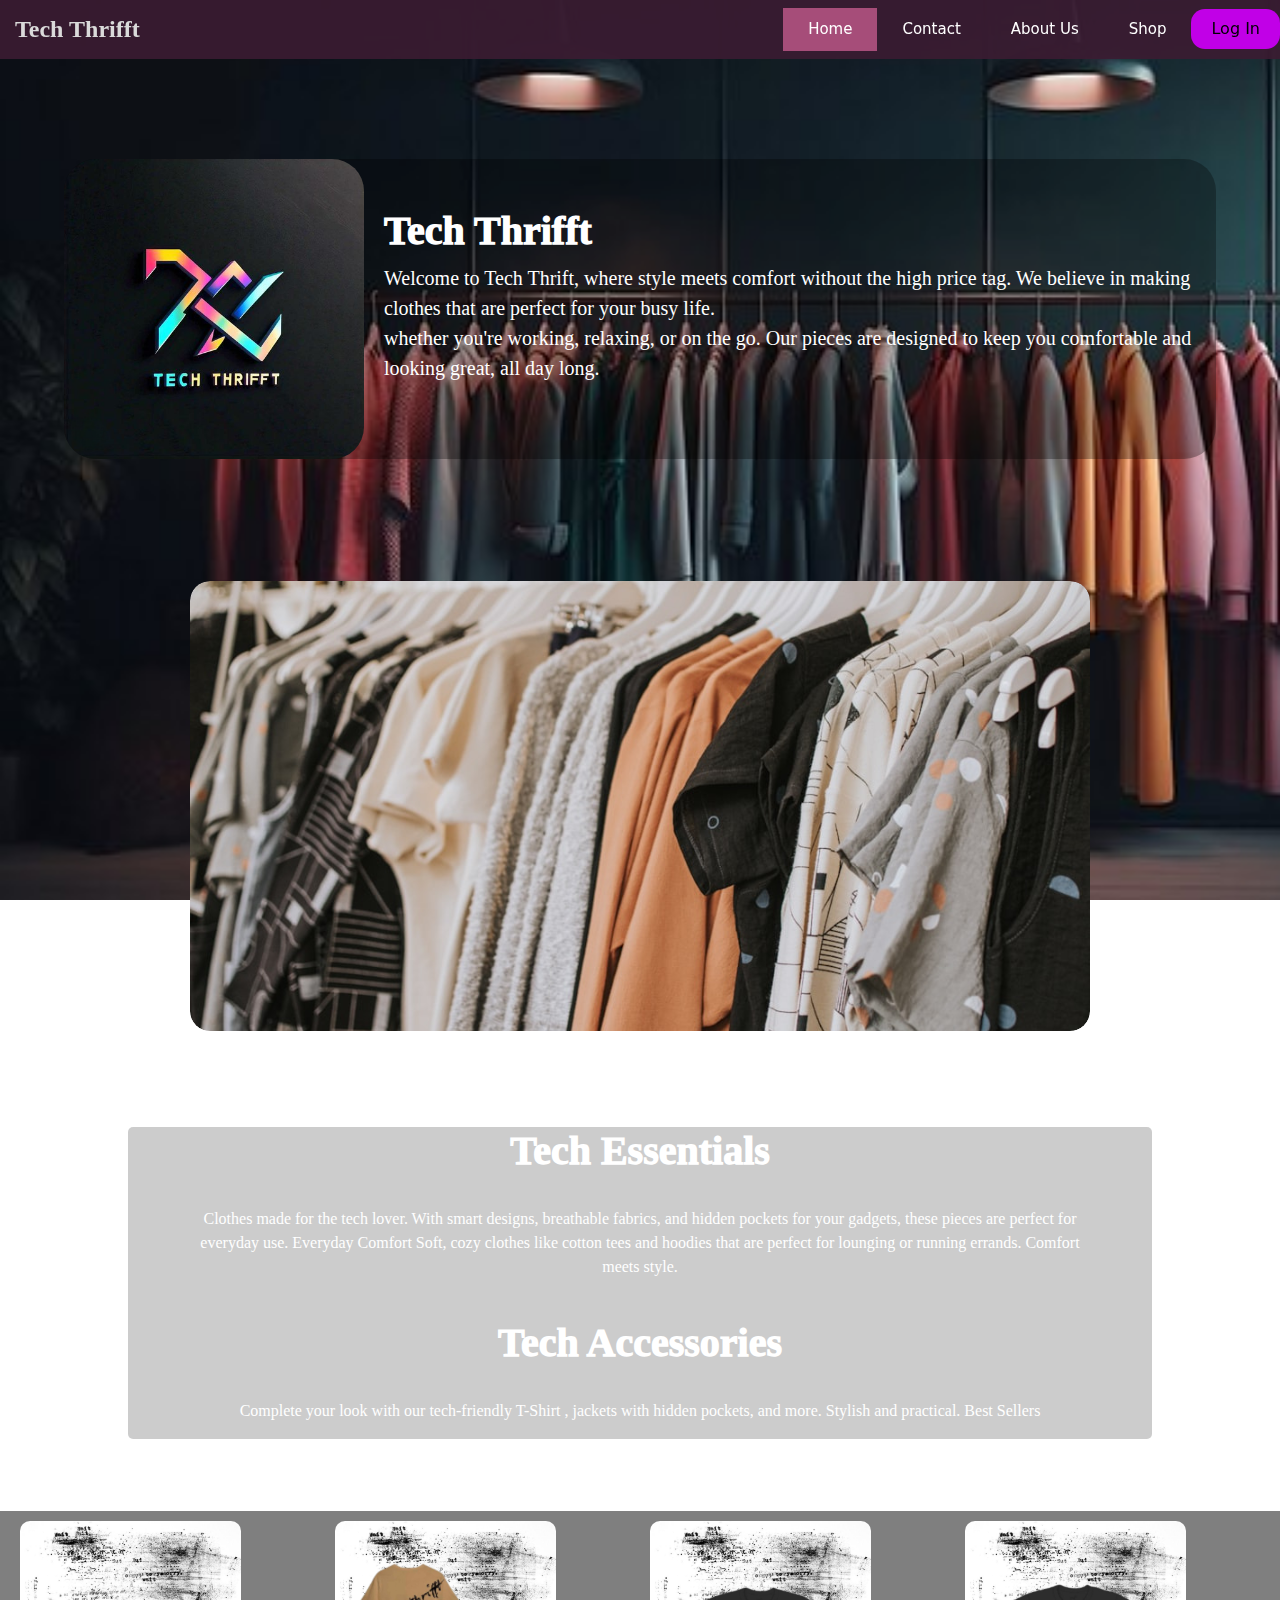
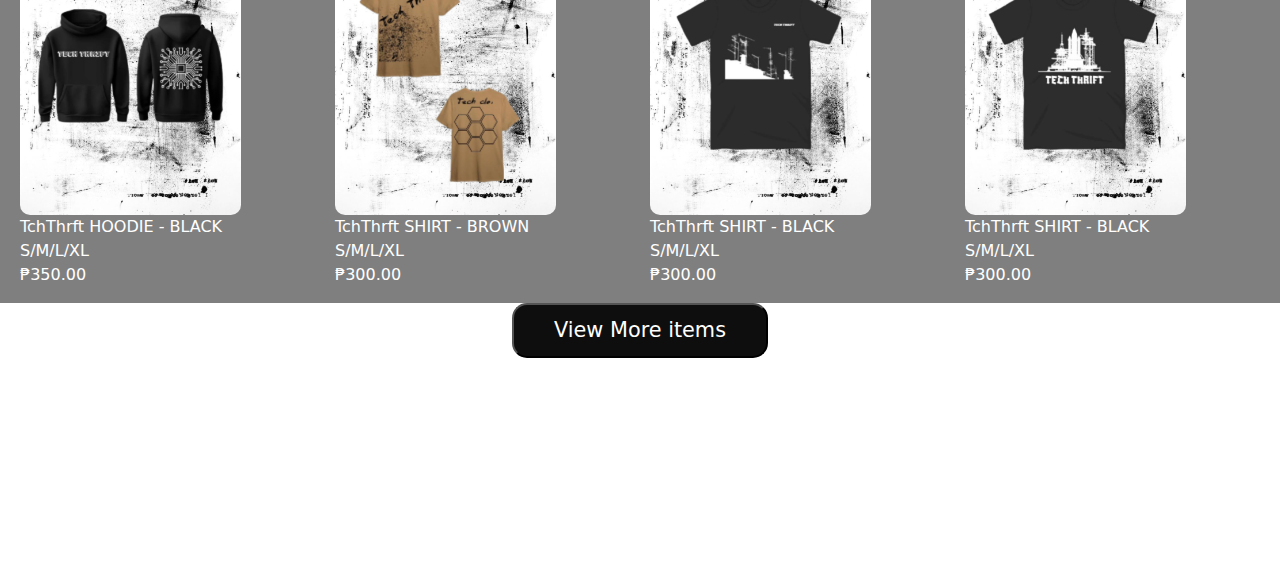
<file: index.html>
<!DOCTYPE html>
<html lang="en">
  <head>
    <meta charset="UTF-8">
    <meta name="viewport" content="width=device-width, initial-scale=1.0">
      <link rel="icon" href="llogo-Photoroom.png">
      <title>Tech Thrifft - Home</title>
      <link rel="stylesheet" href="style.css">
      <link href="https://cdn.jsdelivr.net/npm/bootstrap@5.3.3/dist/css/bootstrap.min.css" rel="stylesheet" integrity="sha384-QWTKZyjpPEjISv5WaRU9OFeRpok6YctnYmDr5pNlyT2bRjXh0JMhjY6hW+ALEwIH" crossorigin="anonymous">

    
  </head>
  <body>
    <header>
      <div class="navbar">
        <h4 class="logo">Tech Thrifft</h4>  
        <span class="menu-icon" onclick="toggleMenu()">☰</span>
        <div class="menu-items">
          <a class="home" href="index.html">Home</a>
          <a href="contact.html">Contact</a>
          <a href="about.html">About Us</a>
          <a href="shop.html">Shop</a>
          <button id="loginBtn">Log In</button>
          
        </div>
      </div>
    </header>
      <div class="body1">
        <div><img class="malan1" src="llogo-Photoroom.png" width="300px"></div>
        <div>
          <br><br><h1>Tech Thrifft</h1>
          <p class="p1">Welcome to Tech Thrift, where style meets comfort without the high price tag. We believe in making clothes that are perfect for your busy life.
            <br>
              whether you're working, relaxing, or on the go. Our pieces are designed to keep you comfortable and looking great, all day long.</p>
        </div>
      </div>
        <br><br><br>
      <div class="carousel">
        <div class="carousel-track">
          <div class="carousel-slide"><img src="carousel-1.png"></div>
          <div class="carousel-slide"><img src="carousel-2.png"></div>
          <div class="carousel-slide"><img src="carousel-3.png"></div>
        </div>
      </div>
        <br><br><br><br>
      <div class="txt-1">
        <h1>Tech Essentials</h1><br>
        <p> Clothes made for the tech lover. With smart designs, breathable fabrics, and hidden pockets for your gadgets, these pieces are perfect for everyday use.
        Everyday Comfort
        Soft, cozy clothes like cotton tees and hoodies that are perfect for lounging or running errands. Comfort meets style.
        </p><br>
        <h1>Tech Accessories</h1><br>
        <p>Complete your look with our tech-friendly T-Shirt , jackets with hidden pockets, and more. Stylish and practical.
          Best Sellers</p>
      </div>
        <br><br><br>
      <div class="Product-1">
        <div><img src="product1.jpeg" width="70%"><p>TchThrft HOODIE - BLACK <br>S/M/L/XL<br> ₱350.00</p></div>
        <div><img src="product2.jpeg" width="70%"><p>TchThrft SHIRT - BROWN <br>S/M/L/XL<br> ₱300.00</p></div>
        <div><img src="product3.jpeg" width="70%"><p>TchThrft SHIRT - BLACK <br>S/M/L/XL <br> ₱300.00</p></div>
        <div><img src="product4.jpeg" width="70%"><p>TchThrft SHIRT - BLACK <br>S/M/L/XL <br> ₱300.00</p></div>
      </div>
      <button id="ToShop" onclick="toCatalog();">View More items</button>
      <br><br><br>


      <!-- Popup Modal -->
      <div id="loginPopup" class="popup">
          <div class="popup-content">
              <span class="close-btn">&times;</span>
              <h2>Login</h2>
              <form>
                  <label for="email">Email:</label>
                  <br>
                  <input type="email" id="email" placeholder="Enter your email" required>
                  <br>
                  <label for="password">Password:</label>
                  <div class="password-container">
                      <input type="password" id="password" placeholder="Enter your password" required>
                      <button type="button" id="togglePassword" class="toggle-password">👁️</button>
                  </div>
                  <br>
                    <button type="submit" class="submit-btn">Log In</button>
              </form>
          </div>
      </div>


  
      <br><br><br><br><br><br>

      <script src="https://cdn.jsdelivr.net/npm/bootstrap@5.3.3/dist/js/bootstrap.bundle.min.js" integrity="sha384-YvpcrYf0tY3lHB60NNkmXc5s9fDVZLESaAA55NDzOxhy9GkcIdslK1eN7N6jIeHz" crossorigin="anonymous"></script>
      <script src="script.js"></script>
  
  </body>
</html>
</file>
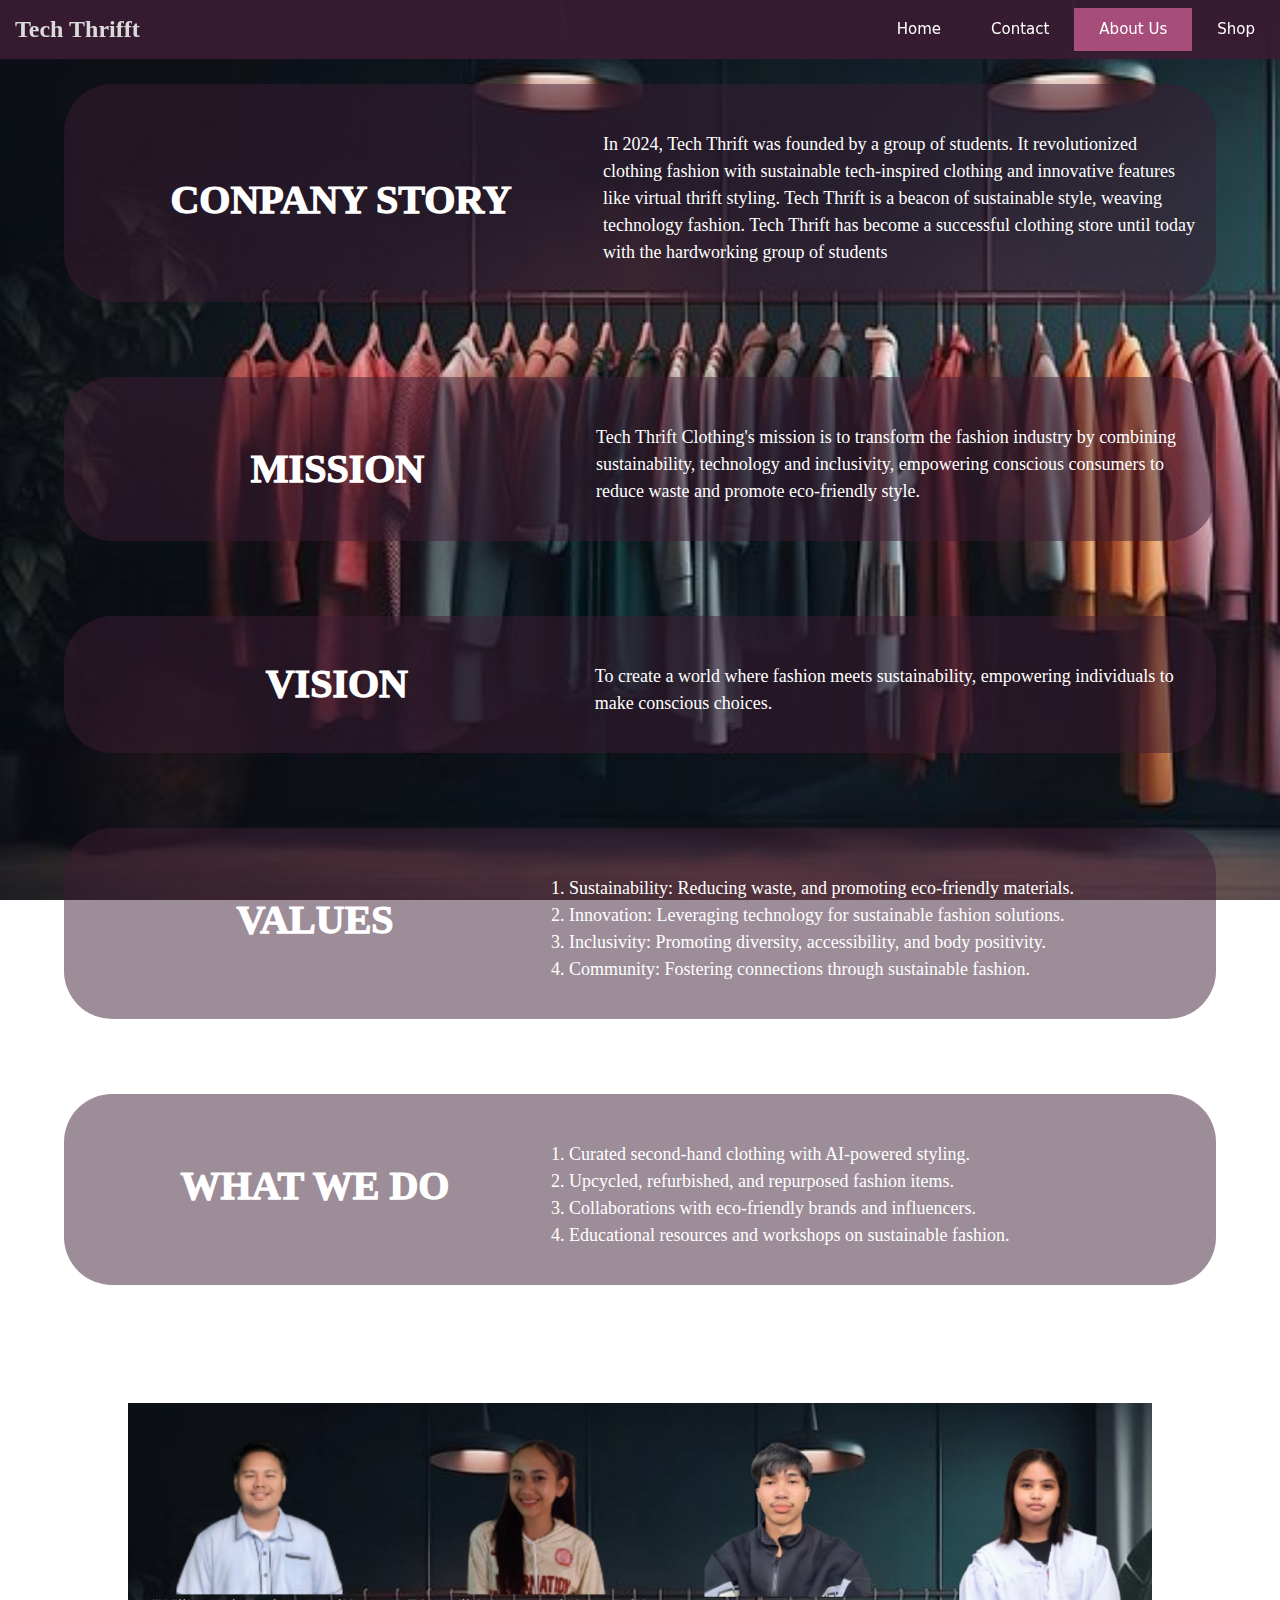
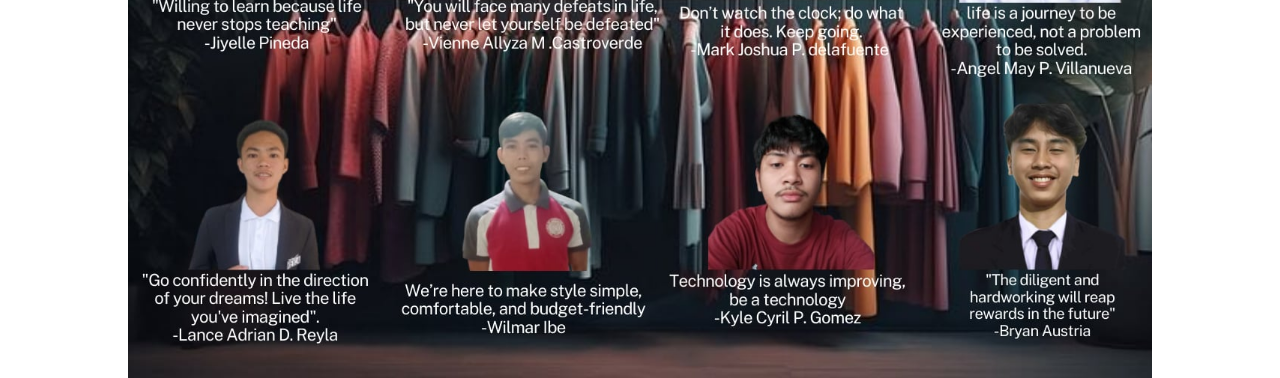
<file: about.html>
<!DOCTYPE html>
<html lang="en">
<head>
    <meta charset="UTF-8">
    <meta name="viewport" content="width=device-width, initial-scale=1.0">
    <title>Tech Thrifft - About Us </title>
    <link rel="icon" href="llogo-Photoroom.png">
    <link rel="stylesheet" href="style.css">
    <link rel="stylesheet" href="about.css">
    <link href="https://cdn.jsdelivr.net/npm/bootstrap@5.3.3/dist/css/bootstrap.min.css" rel="stylesheet" integrity="sha384-QWTKZyjpPEjISv5WaRU9OFeRpok6YctnYmDr5pNlyT2bRjXh0JMhjY6hW+ALEwIH" crossorigin="anonymous">
</head>
<body>
    <header>
        <div class="navbar">
          <h4 class="logo">Tech Thrifft</h4>  
          <span class="menu-icon" onclick="toggleMenu()">☰</span>
          <div class="menu-items">
            <a href="index.html">Home</a>
            <a href="contact.html">Contact</a>
            <a class="about" href="about.html">About Us</a>
            <a href="shop.html">Shop</a>
          </div>
        </div>
      </header>
      <div class="box-container">
        <div class="title-1"><br><br><br><h1>CONPANY STORY</h1></div>
        <div><p class="text1"><br>In 2024, Tech Thrift was founded by a group of students. It revolutionized clothing fashion with sustainable tech-inspired clothing and innovative features like virtual thrift styling. Tech Thrift is a beacon of sustainable style, weaving technology fashion. Tech Thrift has become a successful clothing store until today with the hardworking group of students</p></div>
      </div>
      <div class ="box-container">
        <div class="title-2"><br><br><h1>MISSION</h1></div>
        <div><p class="text1"><br>Tech Thrift Clothing's mission is to transform the fashion industry by combining sustainability, technology and inclusivity, empowering conscious consumers to reduce waste and promote eco-friendly style.</p></div>
      </div>
      <div class ="box-container">
        <div class="title-3"><br><h1>VISION</h1></div>
        <div><p class="text1"><br>To create a world where fashion meets sustainability, empowering individuals to make conscious choices.</p></div>
      </div>
      <div class ="box-container">
        <div class="title-4"><br><br><h1>VALUES</h1></div>
        <div><p class="text1"><br>
          1. Sustainability: Reducing waste, and promoting eco-friendly materials.<br>
          2. Innovation: Leveraging technology for sustainable fashion solutions.<br>
          3. Inclusivity: Promoting diversity, accessibility, and body positivity.<br>
          4. Community: Fostering connections through sustainable fashion.</p></div>
      </div>
      <div class ="box-container">
        <div class="title-5"><br><br><h1>WHAT WE DO</h1></div>
          <div><p class="text1"><br>
            1. Curated second-hand clothing with AI-powered styling.<br>
            2. Upcycled, refurbished, and repurposed fashion items.<br>
            3. Collaborations with eco-friendly brands and influencers.<br>
            4. Educational resources and workshops on sustainable fashion.</p></div>
      </div>
      <h1 class="members-h1">MEMBERS</h1>
      <img class="members-img" src="members.jpeg" width="80%">
      <script src="script.js"></script>
      <script src="https://cdn.jsdelivr.net/npm/bootstrap@5.3.3/dist/js/bootstrap.bundle.min.js" integrity="sha384-YvpcrYf0tY3lHB60NNkmXc5s9fDVZLESaAA55NDzOxhy9GkcIdslK1eN7N6jIeHz" crossorigin="anonymous"></script>
</body>
</html>
</file>
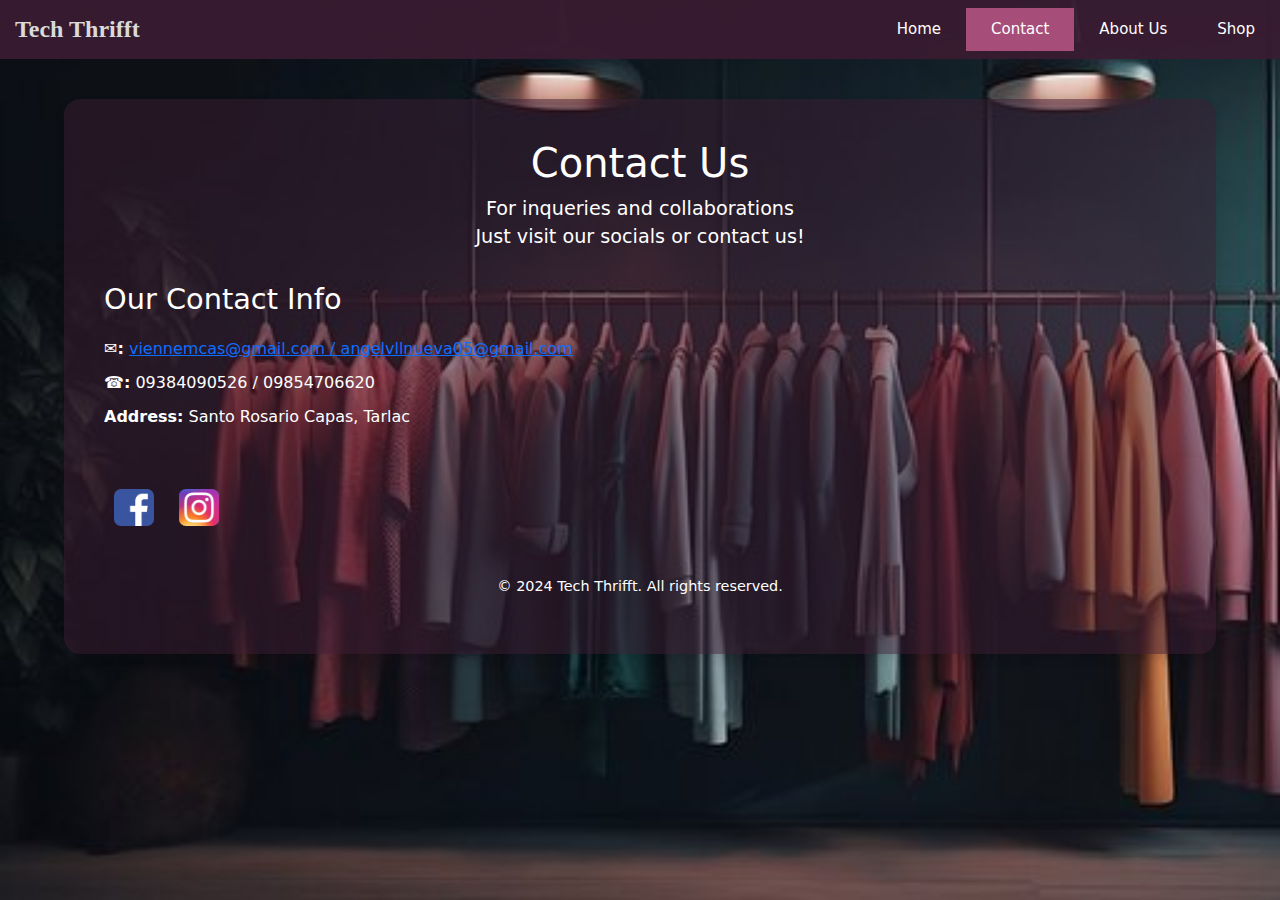
<file: contact.html>
<!DOCTYPE html>
<html lang="en">
<head>
    <meta charset="UTF-8">
    <meta name="viewport" content="width=device-width, initial-scale=1.0">
    <title>Tech Thrifft - Contact</title>
    <link rel="icon" href="llogo-Photoroom.png">
    <link rel="stylesheet" href="style.css">
    <link rel="stylesheet" href="contact.css">
    <link rel="preconnect" href="https://fonts.googleapis.com">
<link rel="preconnect" href="https://fonts.gstatic.com" crossorigin>
<link href="https://fonts.googleapis.com/css2?family=Rubik+80s+Fade&display=swap" rel="stylesheet">
<link href="https://cdn.jsdelivr.net/npm/bootstrap@5.3.3/dist/css/bootstrap.min.css" rel="stylesheet" integrity="sha384-QWTKZyjpPEjISv5WaRU9OFeRpok6YctnYmDr5pNlyT2bRjXh0JMhjY6hW+ALEwIH" crossorigin="anonymous">
</head>
<body>
    <header>
        <div class="navbar">
          <h4 class="logo">Tech Thrifft</h4>  
          <span class="menu-icon" onclick="toggleMenu()">☰</span>
          <div class="menu-items">
            <a href="index.html">Home</a>
            <a class="contact" href="contact.html">Contact</a>
            <a href="about.html">About Us</a>
            <a href="shop.html">Shop</a>
          </div>
        </div>
      </header>
    <div class="contact-container">
        <header class="head">
            <h1>Contact Us</h1>
            <p>For inqueries and collaborations
                <br>
                Just visit our socials or contact us!
            </p>
        </header>

        <section class="contact-details">
            <div class="contact-info">
                <h2>Our Contact Info</h2>
                <p><strong>✉:</strong> <a href="mailto:your-email@example.com">viennemcas@gmail.com / angelvllnueva05@gmail.com</a></p>
                <p><strong>☎:</strong>  09384090526 / 09854706620</p>
                <p><strong>Address:</strong> Santo Rosario Capas, Tarlac</p>
            </div>
        </section>
        <div class="socials">
            <a href="https://www.facebook.com/vienneallyza?mibextid=kFxxJD" target="_blank"><img src="FBicon.png" width="40px" style="border-radius:7px; margin: 10px;"></a>
            <a href="https://www.instagram.com/_urllyxcz?igsh=dG11OTl2bWQzbzNr" target="_blank"><img src="IGicon.jpeg" width="40px" style="border-radius:7px; margin: 10px;"></a>

        </div>

        <footer>
            <p>&copy; 2024 Tech Thrifft. All rights reserved.</p>
        </footer>
    </div>
    <script src="script.js"></script>
    <script src="https://cdn.jsdelivr.net/npm/bootstrap@5.3.3/dist/js/bootstrap.bundle.min.js" integrity="sha384-YvpcrYf0tY3lHB60NNkmXc5s9fDVZLESaAA55NDzOxhy9GkcIdslK1eN7N6jIeHz" crossorigin="anonymous"></script>
</body>
</html>
</file>
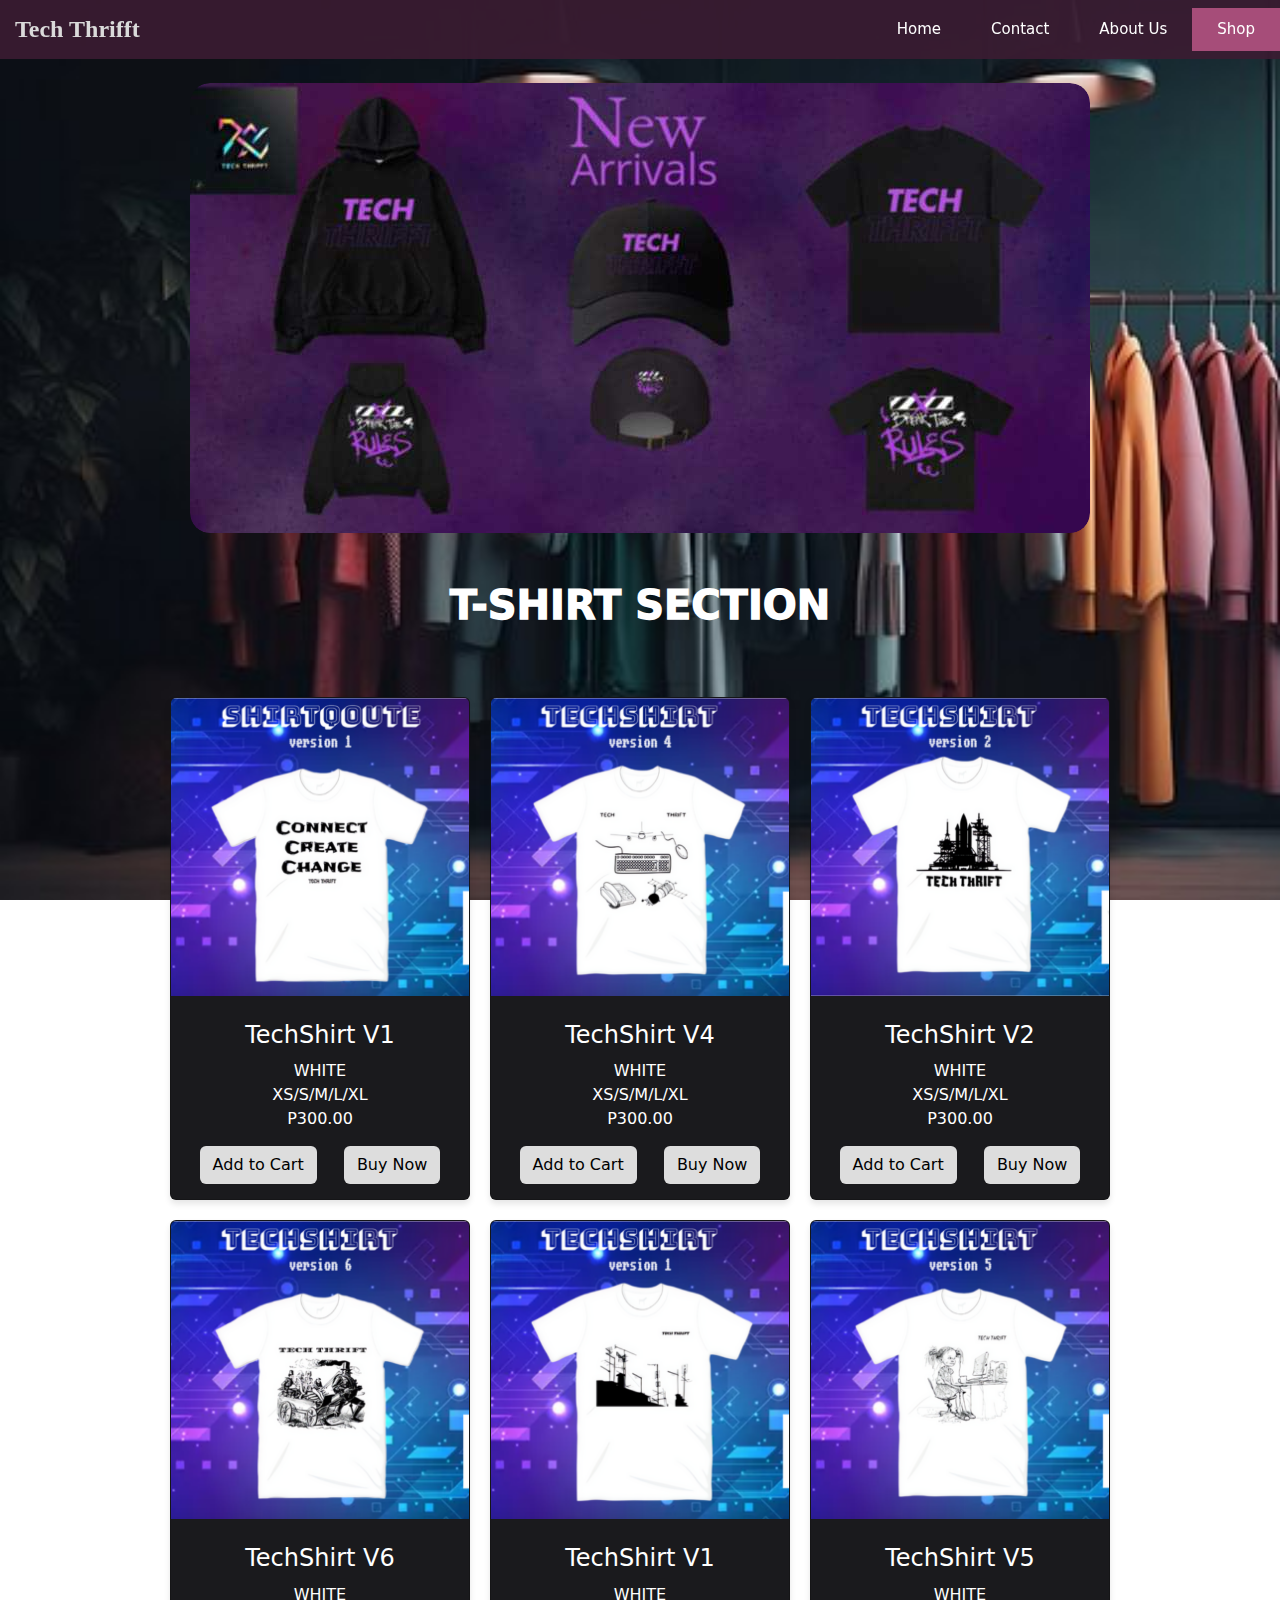
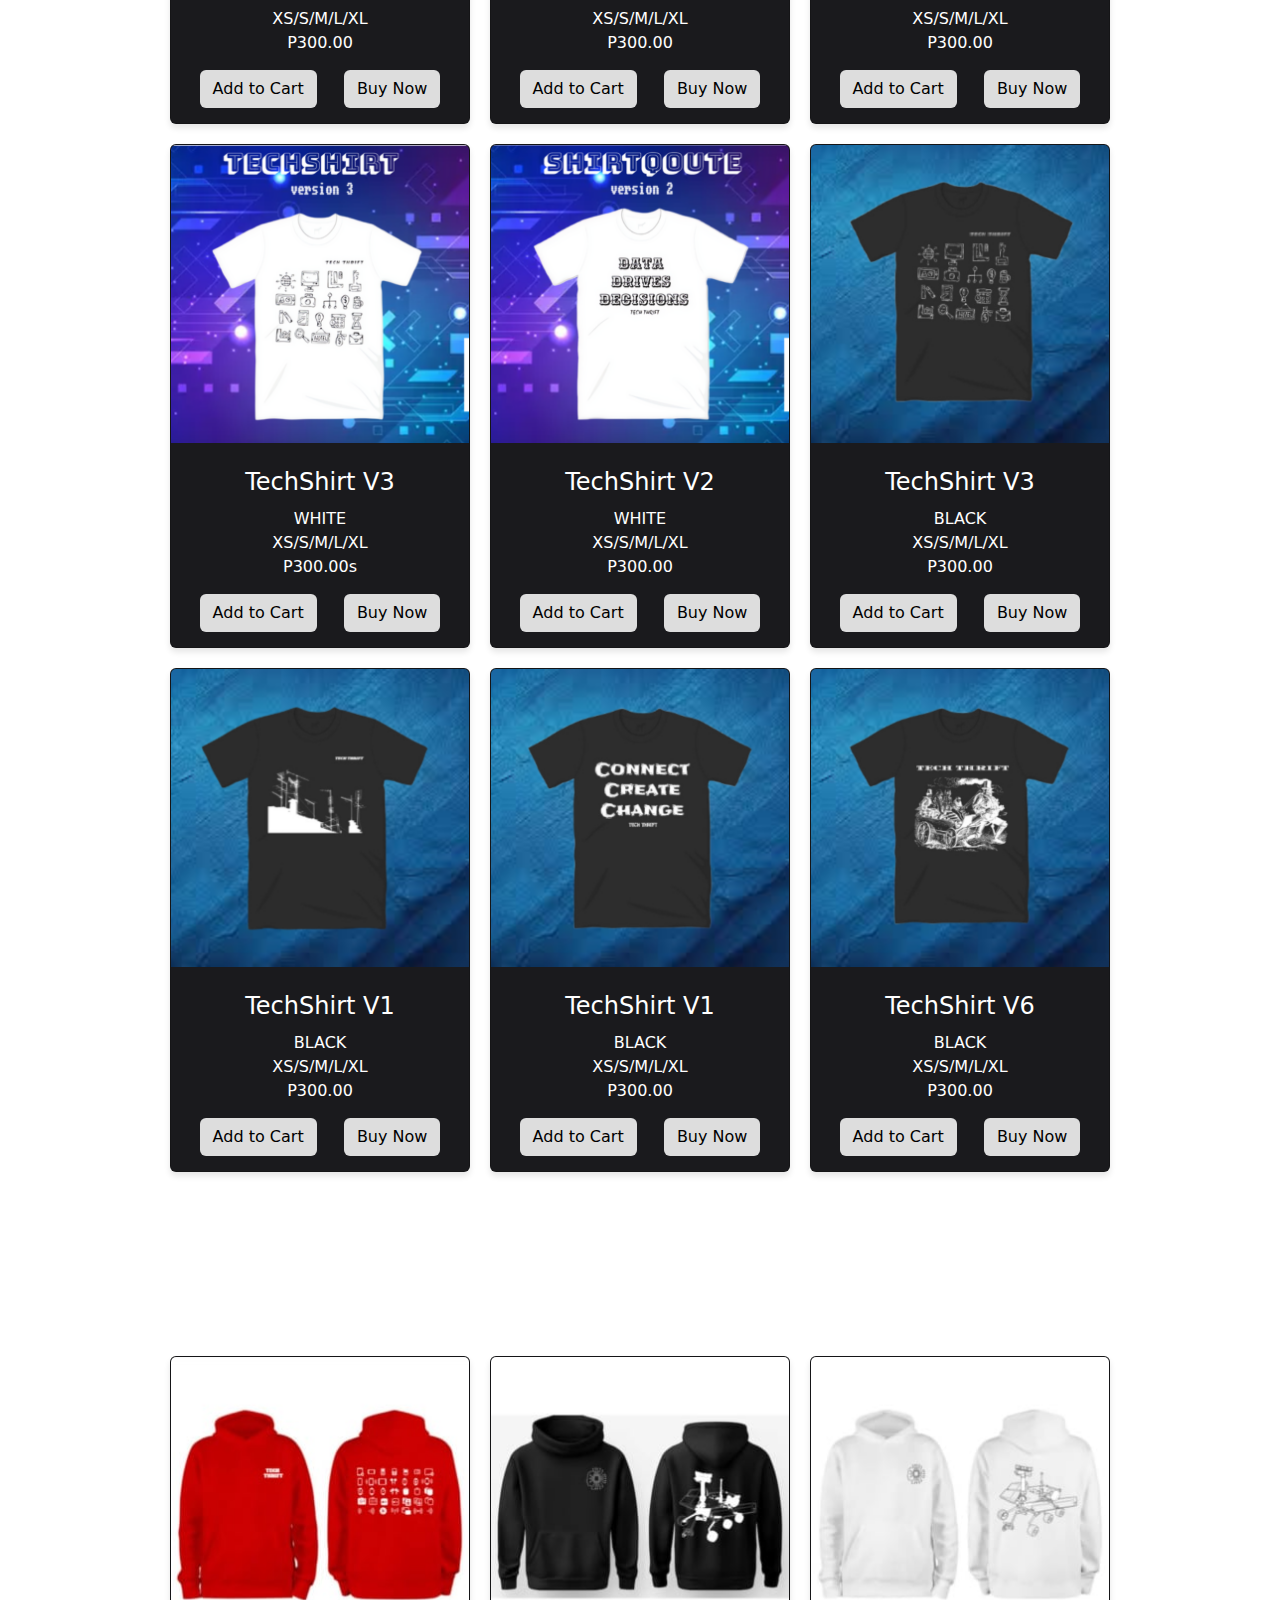
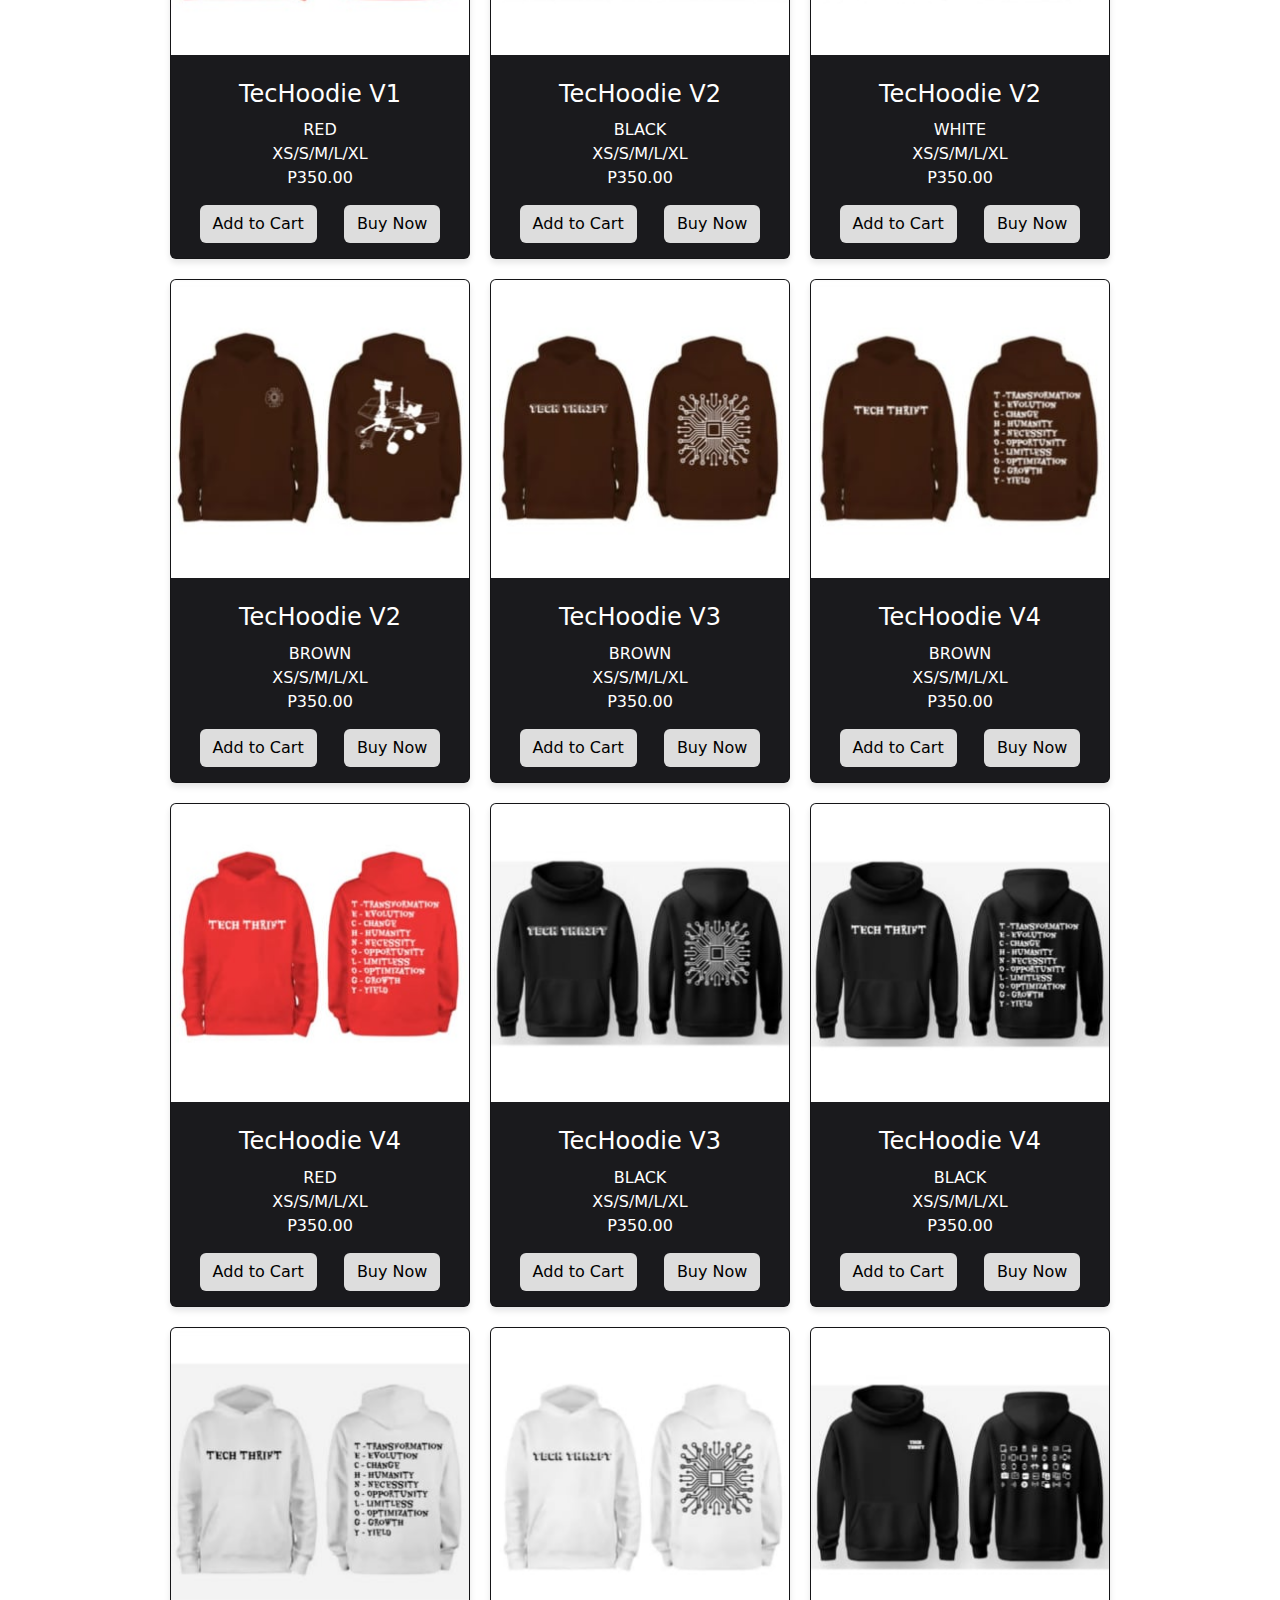
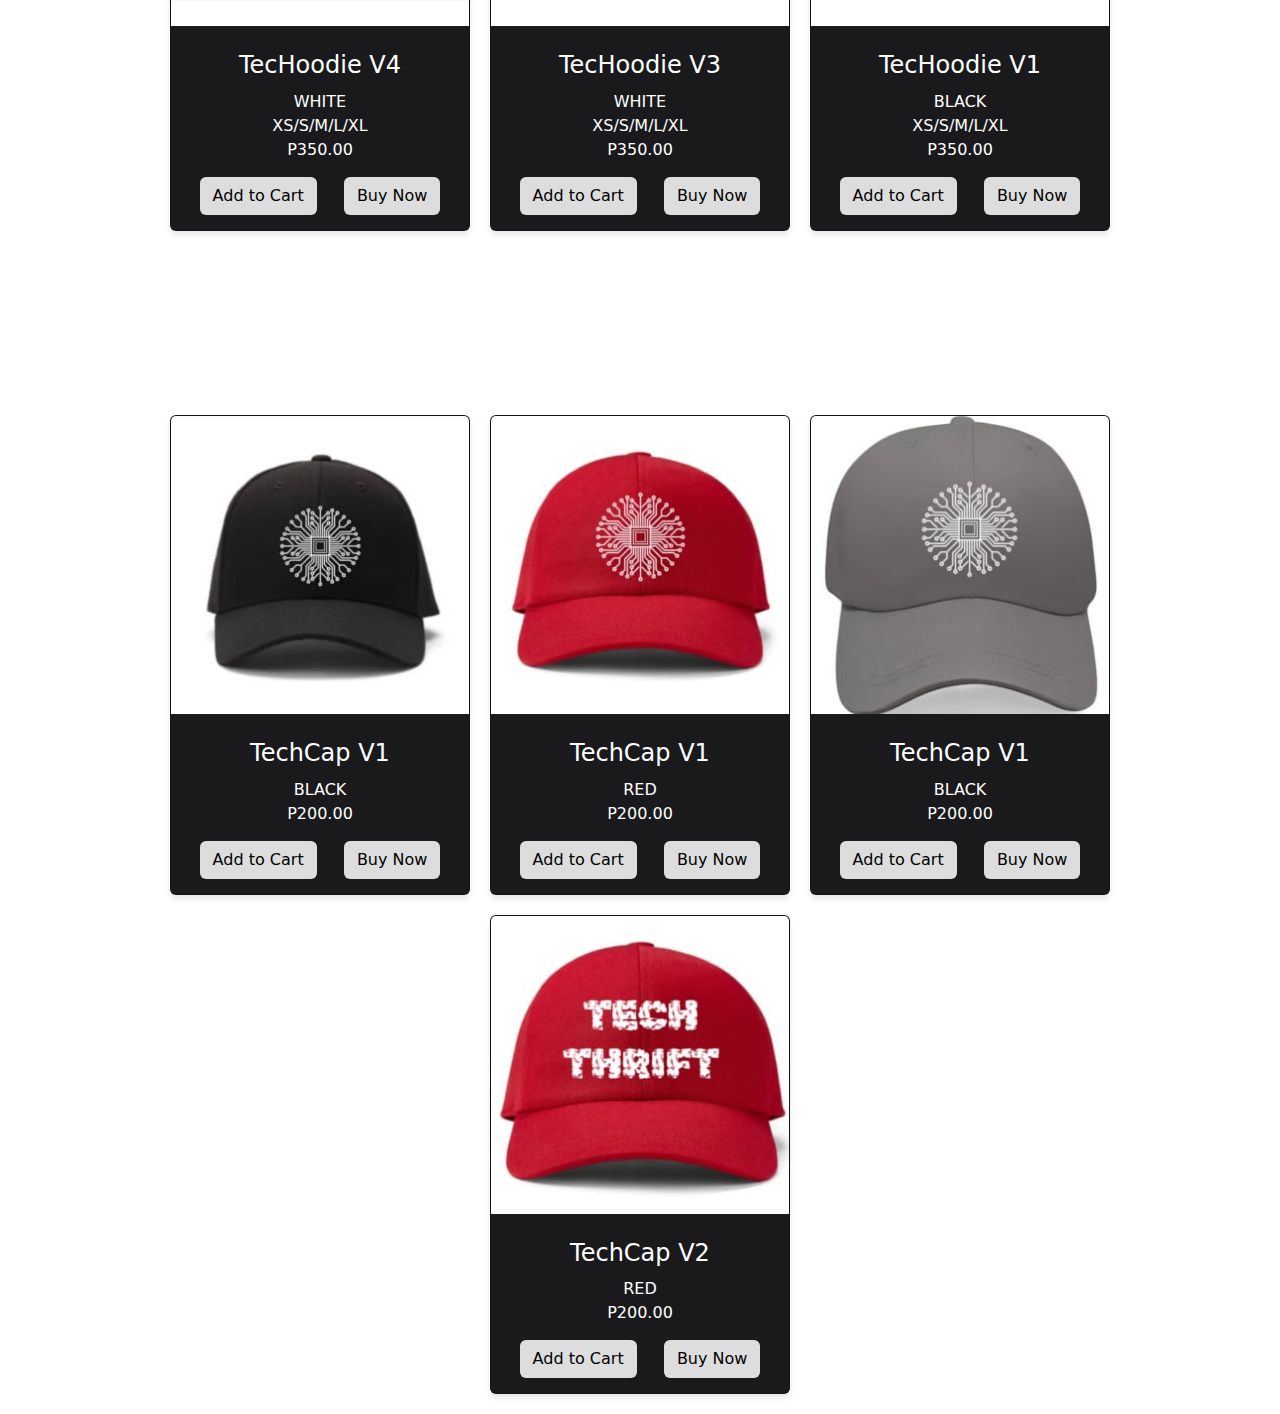
<file: shop.html>
<!DOCTYPE html>
<html lang="en">
<head>
    <meta charset="UTF-8">
    <meta name="viewport" content="width=device-width, initial-scale=1.0">
    <link rel="icon" href="llogo-Photoroom.png">
    <title>Tech Thrifft - Shop</title>
    <link rel="stylesheet" href="style.css">
    <link rel="stylesheet" href="shop.css">
    <link href="https://cdn.jsdelivr.net/npm/bootstrap@5.3.3/dist/css/bootstrap.min.css" rel="stylesheet" integrity="sha384-QWTKZyjpPEjISv5WaRU9OFeRpok6YctnYmDr5pNlyT2bRjXh0JMhjY6hW+ALEwIH" crossorigin="anonymous">
</head>
<body>
    <header>
        <div class="navbar">
          <h4 class="logo">Tech Thrifft</h4>  
          <span class="menu-icon" onclick="toggleMenu()">☰</span>
          <div class="menu-items">
            <a href="index.html">Home</a>
            <a href="contact.html">Contact</a>
            <a href="about.html">About Us</a>
            <a class="shop" href="shop.html">Shop</a>
          </div>
        </div>
    </header>

    <br>

    <div class="carousel">
      <div class="carousel-track">
        <div class="carousel-slide"><img src="shop1.jpg"></div>
        <div class="carousel-slide"><img src="shop2.png"></div>
        <div class="carousel-slide"><img src="shop3.png"></div>
      </div>
    </div>

    <br><br><h1 class="shirt-section"> T-SHIRT SECTION</h1><br><br>


    <div class="card-container">
        <div class="card" style="background-color: #1A1A1D;">
            <img src="item1.png" alt="Card Image" class="card-image">
            <div class="card-content">
                <h3>TechShirt V1</h3>
                <p>WHITE<br>XS/S/M/L/XL<br>P300.00</p>
                <div class="card-buttons">
                    <button class="btn primary" onclick="ToCart();">Add to Cart</button>
                    <button class="btn secondary" onclick="ToBuy();">Buy Now</button>
                </div>
            </div>
        </div>

        <div class="card" style="background-color: #1A1A1D;">
            <img src="item2.png" alt="Card Image" class="card-image">
            <div class="card-content">
                <h3>TechShirt V4</h3>
                <p>WHITE<br>XS/S/M/L/XL<br>P300.00</p>
                <div class="card-buttons">
                    <button class="btn primary" onclick="ToCart();">Add to Cart</button>
                    <button class="btn secondary" onclick="ToBuy();">Buy Now</button>
                </div>
            </div>
        </div>

        <div class="card" style="background-color: #1A1A1D;">
            <img src="item3.png" alt="Card Image" class="card-image">
            <div class="card-content">
                <h3>TechShirt V2</h3>
                <p>WHITE<br>XS/S/M/L/XL<br>P300.00</p>
                <div class="card-buttons">
                    <button class="btn primary" onclick="ToCart();">Add to Cart</button>
                    <button class="btn secondary" onclick="ToBuy();">Buy Now</button>
                </div>
            </div>
        </div>

        <div class="card" style="background-color: #1A1A1D;">
            <img src="item4.png" alt="Card Image" class="card-image">
            <div class="card-content">
                <h3>TechShirt V6</h3>
                <p>WHITE<br>XS/S/M/L/XL<br>P300.00</p>
                <div class="card-buttons">
                    <button class="btn primary" onclick="ToCart();">Add to Cart</button>
                    <button class="btn secondary"onclick="ToBuy();">Buy Now</button>
                </div>
            </div>
        </div>

        <div class="card" style="background-color: #1A1A1D;">
            <img src="item5.png" alt="Card Image" class="card-image">
            <div class="card-content">
                <h3>TechShirt V1</h3>
                <p>WHITE<br>XS/S/M/L/XL<br>P300.00</p>
                <div class="card-buttons">
                    <button class="btn primary" onclick="ToCart();">Add to Cart</button>
                    <button class="btn secondary" onclick="ToBuy();">Buy Now</button>
                </div>
            </div>
        </div>

        <div class="card" style="background-color: #1A1A1D;">
            <img src="item6.png" alt="Card Image" class="card-image">
            <div class="card-content">
                <h3>TechShirt V5</h3>
                <p>WHITE<br>XS/S/M/L/XL<br>P300.00</p>
                <div class="card-buttons">
                    <button class="btn primary" onclick="ToCart();">Add to Cart</button>
                    <button class="btn secondary"onclick="ToBuy();">Buy Now</button>
                </div>
            </div>
        </div>

        <div class="card" style="background-color: #1A1A1D;">
            <img src="item7.png" alt="Card Image" class="card-image">
            <div class="card-content">
                <h3>TechShirt V3</h3>
                <p>WHITE<br>XS/S/M/L/XL<br>P300.00s</p>
                <div class="card-buttons">
                    <button class="btn primary" onclick="ToCart();">Add to Cart</button>
                    <button class="btn secondary" onclick="ToBuy();">Buy Now</button>
                </div>
            </div>
        </div>

        <div class="card" style="background-color: #1A1A1D;">
            <img src="item8.png" alt="Card Image" class="card-image">
            <div class="card-content">
                <h3>TechShirt V2 </h3>
                <p>WHITE<br>XS/S/M/L/XL<br>P300.00</p>
                <div class="card-buttons">
                    <button class="btn primary" onclick="ToCart();">Add to Cart</button>
                    <button class="btn secondary" onclick="ToBuy();">Buy Now</button>
                </div>
            </div>
        </div>

        <div class="card" style="background-color: #1A1A1D;">
            <img src="item9.png" alt="Card Image" class="card-image">
            <div class="card-content">
                <h3>TechShirt V3</h3>
                <p>BLACK<br>XS/S/M/L/XL<br>P300.00</p>
                <div class="card-buttons">
                    <button class="btn primary"onclick="ToCart();">Add to Cart</button>
                    <button class="btn secondary"onclick="ToBuy();">Buy Now</button>
                </div>
            </div>
        </div>

        <div class="card" style="background-color: #1A1A1D;">
            <img src="item10.png" alt="Card Image" class="card-image">
            <div class="card-content">
                <h3>TechShirt V1</h3>
                <p>BLACK<br>XS/S/M/L/XL<br>P300.00</p>
                <div class="card-buttons">
                    <button class="btn primary" onclick="ToCart();">Add to Cart</button>
                    <button class="btn secondary" onclick="ToBuy();">Buy Now</button>
                </div>
            </div>
        </div>

        <div class="card" style="background-color: #1A1A1D;">
            <img src="item11.png" alt="Card Image" class="card-image">
            <div class="card-content">
                <h3>TechShirt V1</h3>
                <p>BLACK<br>XS/S/M/L/XL<br>P300.00</p>
                <div class="card-buttons">
                    <button class="btn primary" onclick="ToCart();">Add to Cart</button>
                    <button class="btn secondary" onclick="ToBuy();">Buy Now</button>
                </div>
            </div>
        </div>

        <div class="card" style="background-color: #1A1A1D;">
            <img src="item12.png" alt="Card Image" class="card-image">
            <div class="card-content">
                <h3>TechShirt V6 </h3>
                <p>BLACK<br>XS/S/M/L/XL<br>P300.00</p>
                <div class="card-buttons">
                    <button class="btn primary" onclick="ToCart();">Add to Cart</button>
                    <button class="btn secondary" onclick="ToBuy();">Buy Now</button>
                </div>
            </div>
        </div>
    </div>

        <br><br><h1 class="shirt-section"> HOODIE SECTION</h1><br><br>
    <div class="card-container">

        <div class="card" style="background-color: #1A1A1D;">
            <img src="hoodie-1.jpeg" alt="Card Image" class="card-image">
            <div class="card-content">
                <h3>TecHoodie V1</h3>
                <p>RED<br>XS/S/M/L/XL<br>P350.00</p>
                <div class="card-buttons">
                    <button class="btn primary" onclick="ToCart();">Add to Cart</button>
                    <button class="btn secondary" onclick="ToBuy();">Buy Now</button>
                </div>
            </div>
        </div>

        <div class="card" style="background-color: #1A1A1D;">
            <img src="hoodie-2.jpeg" alt="Card Image" class="card-image">
            <div class="card-content">
                <h3>TecHoodie V2 </h3>
                <p>BLACK<br>XS/S/M/L/XL<br>P350.00</p>
                <div class="card-buttons">
                    <button class="btn primary" onclick="ToCart();">Add to Cart</button>
                    <button class="btn secondary" onclick="Tobuy();">Buy Now</button>
                </div>
            </div>
        </div>

        <div class="card" style="background-color: #1A1A1D;">
            <img src="hoodie-3.jpeg" alt="Card Image" class="card-image">
            <div class="card-content">
                <h3>TecHoodie V2</h3>
                <p>WHITE<br>XS/S/M/L/XL<br>P350.00</p>
                <div class="card-buttons">
                    <button class="btn primary" onclick="ToCart();">Add to Cart</button>
                    <button class="btn secondary" onclick="ToBuy();">Buy Now</button>
                </div>
            </div>
        </div>

        <div class="card" style="background-color: #1A1A1D;">
            <img src="hoodie-4.jpeg" alt="Card Image" class="card-image">
            <div class="card-content">
                <h3>TecHoodie V2</h3>
                <p>BROWN<br>XS/S/M/L/XL<br>P350.00</p>
                <div class="card-buttons">
                    <button class="btn primary" onclick="ToCart();">Add to Cart</button>
                    <button class="btn secondary" onclick="ToBuy();">Buy Now</button>
                </div>
            </div>
        </div>

        <div class="card" style="background-color: #1A1A1D;">
            <img src="hoodie-5.jpeg" alt="Card Image" class="card-image">
            <div class="card-content">
                <h3>TecHoodie V3</h3>
                <p>BROWN<br>XS/S/M/L/XL<br>P350.00</p>
                <div class="card-buttons">
                    <button class="btn primary" onclick="ToCart();">Add to Cart</button>
                    <button class="btn secondary" onclick="ToBuy();">Buy Now</button>
                </div>
            </div>
        </div>

        <div class="card" style="background-color: #1A1A1D;">
            <img src="hoodie-6.jpeg" alt="Card Image" class="card-image">
            <div class="card-content">
                <h3>TecHoodie V4</h3>
                <p>BROWN<br>XS/S/M/L/XL<br>P350.00</p>
                <div class="card-buttons">
                    <button class="btn primary" onclick="ToCart();">Add to Cart</button>
                    <button class="btn secondary" onclick="ToBuy();">Buy Now</button>
                </div>
            </div>
        </div>

        <div class="card" style="background-color: #1A1A1D;">
            <img src="hoodie-7.jpeg" alt="Card Image" class="card-image">
            <div class="card-content">
                <h3>TecHoodie V4</h3>
                <p>RED<br>XS/S/M/L/XL<br>P350.00</p>
                <div class="card-buttons">
                    <button class="btn primary" onclick="ToCart();">Add to Cart</button>
                    <button class="btn secondary" onclick="ToBuy();">Buy Now</button>
                </div>
            </div>
        </div>

        <div class="card" style="background-color: #1A1A1D;">
            <img src="hoodie-8.jpeg" alt="Card Image" class="card-image">
            <div class="card-content">
                <h3>TecHoodie V3</h3>
                <p>BLACK<br>XS/S/M/L/XL<br>P350.00</p>
                <div class="card-buttons">
                    <button class="btn primary" onclick="ToCart();">Add to Cart</button>
                    <button class="btn secondary" onclick="ToBuy();">Buy Now</button>
                </div>
            </div>
        </div>

        <div class="card" style="background-color: #1A1A1D;">
            <img src="hoodie-9.jpeg" alt="Card Image" class="card-image">
            <div class="card-content">
                <h3>TecHoodie V4</h3>
                <p>BLACK<br>XS/S/M/L/XL<br>P350.00</p>
                <div class="card-buttons">
                    <button class="btn primary" onclick="ToCart();">Add to Cart</button>
                    <button class="btn secondary" onclick="ToBuy();">Buy Now</button>
                </div>
            </div>
        </div>
        
        <div class="card" style="background-color: #1A1A1D;">
            <img src="hoodie-10.jpeg" alt="Card Image" class="card-image">
            <div class="card-content">
                <h3>TecHoodie V4</h3>
                <p>WHITE<br>XS/S/M/L/XL<br>P350.00</p>
                <div class="card-buttons">
                    <button class="btn primary" onclick="ToCart();">Add to Cart</button>
                    <button class="btn secondary" onclick="ToBuy();">Buy Now</button>
                </div>
            </div>
        </div>

        <div class="card" style="background-color: #1A1A1D;">
            <img src="hoodie-11.jpeg" alt="Card Image" class="card-image">
            <div class="card-content">
                <h3>TecHoodie V3</h3>
                <p>WHITE<br>XS/S/M/L/XL<br>P350.00</p>
                <div class="card-buttons">
                    <button class="btn primary" onclick="ToCart();">Add to Cart</button>
                    <button class="btn secondary" onclick="ToBuy();">Buy Now</button>
                </div>
            </div>
        </div>
        

        <div class="card" style="background-color: #1A1A1D;">
            <img src="hoodie-12.jpeg" alt="Card Image" class="card-image">
            <div class="card-content">
                <h3>TecHoodie V1</h3>
                <p>BLACK<br>XS/S/M/L/XL<br>P350.00</p>
                <div class="card-buttons">
                    <button class="btn primary" onclick="ToCart();">Add to Cart</button>
                    <button class="btn secondary" onclick="ToBuy();">Buy Now</button>
                </div>
            </div>
        </div>
    </div>

    <br><br><h1 class="shirt-section"> CAP SECTION</h1><br><br>

    <div class="card-container">
        <div class="card" style="background-color: #1A1A1D;">
            <img src="cap-1.jpeg" alt="Card Image" class="card-image">
            <div class="card-content">
                <h3>TechCap V1</h3>
                <p>BLACK<br>P200.00</p>
                <div class="card-buttons">
                    <button class="btn primary" onclick="ToCart();">Add to Cart</button>
                    <button class="btn secondary" onclick="ToBuy();">Buy Now</button>
                </div>
            </div>
        </div>
        <div class="card" style="background-color: #1A1A1D;">
            <img src="cap-2.jpeg" alt="Card Image" class="card-image">
            <div class="card-content">
                <h3>TechCap V1</h3>
                <p>RED<br>P200.00</p>
                <div class="card-buttons">
                    <button class="btn primary" onclick="ToCart();">Add to Cart</button>
                    <button class="btn secondary" onclick="ToBuy();">Buy Now</button>
                </div>
            </div>
        </div>
        <div class="card" style="background-color: #1A1A1D;">
            <img src="cap-3.jpeg" alt="Card Image" class="card-image">
            <div class="card-content">
                <h3>TechCap V1</h3>
                <p>BLACK<br>P200.00</p>
                <div class="card-buttons">
                    <button class="btn primary" onclick="ToCart();">Add to Cart</button>
                    <button class="btn secondary" onclick="ToBuy();">Buy Now</button>
                </div>
            </div>
        </div>
        <div class="card" style="background-color: #1A1A1D;">
            <img src="cap-4.jpeg" alt="Card Image" class="card-image">
            <div class="card-content">
                <h3>TechCap V2</h3>
                <p>RED<br>P200.00</p>
                <div class="card-buttons">
                    <button class="btn primary" onclick="ToCart();">Add to Cart</button>
                    <button class="btn secondary" onclick="ToBuy();">Buy Now</button>
                </div>
            </div>
        </div>

    </div>


    
    <script src="script.js"></script>
    <script src="https://cdn.jsdelivr.net/npm/bootstrap@5.3.3/dist/js/bootstrap.bundle.min.js" integrity="sha384-YvpcrYf0tY3lHB60NNkmXc5s9fDVZLESaAA55NDzOxhy9GkcIdslK1eN7N6jIeHz" crossorigin="anonymous"></script>

</body>
</html>
</file>
<file: style.css>
* {
      margin: 0;
      padding: 0;
      box-sizing: border-box;
    }

    body{
      font-family:Verdana;
      background-image: url(bg.jpg);
      background-repeat:no-repeat;
      background-size: cover;
      background-attachment: fixed;  
      display: flex;
      flex-direction: column;
      justify-content: center;
      user-select: none;
      text-align: center;
    }

    header{
      z-index: 1000;
      position: sticky;
      top: 0px;
    }
    

    .navbar {
      background-color:rgba(59,28,50,0.9);
      overflow: hidden;
      padding: 0px 0px;
      
    }
    .logo{
      display: inline-block;
      color: rgb(218, 218, 218);
      font-family: verdana;
      position: relative;
      margin-left: 15px;
      margin-bottom: 0;
      font-weight: 900;

      

  }

    .navbar a {
      float: left;
      display: block;
      color: white;
      text-align: left;
      padding: 10px 25px;
      text-decoration: none;
      font-size: 15px;
    }

    .navbar a:hover {
      transition: ease 0.2s;
      background-color: #b12e6f;
      color: white;
    }
    .home{
      background-color: #A64D79;
    }

    .menu-icon {
      display: none;
      float: right;
      padding:5px 20px;
      color: white;
      font-size: 25px;
      cursor: pointer;
    }

    .menu-items {
      display: flex;
      float: right;
    }

    @media (max-width: 768px) {
      .menu-items {
        display: none;
        flex-direction: column;
        width: 100%;
        background-color:rgba(59,28,50,0.9);
        overflow: hidden;
      }

      .menu-icon {
        display: block;
      }
      .menu-icon:hover{
        transform: scale(1.10);
      }

      .menu-items.active {
        display: flex;
      }
      .navbar a {
        text-align: left;
        width: 100%;
      }
      
    }
    .body1{
      background-color: rgba(0,0,0, 0.3);
      width: 90%;
      margin:auto;
      margin-top: 100px;
      top: 10%;
      margin-bottom: 50px;
      border-radius: 2em;
    }
    .body1 h1{
      font-weight: 1000;
    }
    .malan1{
      border-radius:2em ;
      margin-right: 20px;
      float: left;
    }
    .txt-1 h1{
      font-weight: 1000;
    }

    .p1{
      font-size: 20px;
    }
    .body1 h1,.p1{
      color:  white;
      font-family: Verdana;
    }
    .carousel {
      width: 90%;
      max-width: 900px; 
      height: auto;
      overflow: hidden;
      border-radius: 20px;
      aspect-ratio: 2 / 1; 
      margin: auto;
  }

  .carousel-track {
      display: flex;
      width: 100%;
      animation: slide 15s infinite;
  }

  .carousel-slide {
      flex: 1 0 100%;
  }

  .carousel-slide img {
      width: 100%;
      object-fit: fill;
      border-radius: 20px;
      }

  @keyframes slide {
      0% { transform: translateX(0%); }
      33.33% { transform: translateX(-100%); }
      66.66% { transform: translateX(-200%); }
      100% { transform: translateX(0%); }
      
  }

  @media (max-width: 768px) {
      .carousel {
          border-radius: 5px;
      }

      .carousel-slide img {
          object-fit: contain;
      }
  }

  @media (max-width: 480px) {
      .carousel {
          width: 100%; 
          border-radius: 0; 
      }
  }
  .txt-1{
    text-align: center;
    border-radius: 5px;
    background-color: rgba(0,0,0, 0.2);
    font-family: verdana;
    color: white;
    width: 80%;
    margin: auto;
    padding: 0 5%;
  }
  .Product-1 {
    padding-top: 10px;
    background-color: rgba(0,0,0, 0.5);
    width: 100%;
    display: flex;
    padding-left: 20px;
    margin: auto;
    justify-content: center;
  }
  .Product-1 img{
    border-radius: 10px;
  }
  .Product-1 p{
    color:white
  }
  #ToShop{
    padding:10px;
    width: 20%;
    font-size: 130%;
    margin: auto;
    background-color: #0e0e0e;
    color: rgb(255, 255, 255);  
    border-radius: 15px;
  }
  #ToShop:hover{
    transition: ease 0.2s;
    background-color:rgb(32, 13, 27);
    color:rgb(255, 255, 255);
    cursor: pointer;
  }


  #loginBtn{
      padding: 8px 20px;
      font-size: 16px;
      height: auto;
      cursor: pointer;
      margin: auto;
      border-radius: 14px;
      background-color: #c100e7;
      color: rgb(0, 0, 0);  
      border: none ;
      float: left;
  
  }
  #loginBtn:hover{
    transition: ease 0.2s;
    background-color:rgb(73, 19, 59);
    color:rgb(255, 255, 255);
    cursor: pointer;
  }
  .popup {
    display: none;
    position: fixed;
    top: 0;
    left: 0;
    width: 100%;
    height: 100%;
    background-color: rgba(0, 0, 0, 0.5);
    justify-content: center;
    align-items: center;
}

.popup-content {
    background-color: rgb(32, 13, 27);
    color: aliceblue;
    padding: 20px;
    border-radius: 8px;
    width: 90%;
    max-width: 400px;
    box-shadow: 0 4px 8px rgba(0, 0, 0, 0.2);
    text-align: left;
}
#email,#password{
  width: 333px;
  padding: 5px;
}

.close-btn {
    float: right;
    font-size: 20px;
    cursor: pointer;
}

.password-container {
    display: flex;
    align-items: center;
}

.password-container input {
    flex: 1;
}

.toggle-password {
    background: none;
    border: none;
    cursor: pointer;
    margin-left: 5px;
}
.submit-btn{
  border-radius: 10px;
  padding: 10px;
  background-color: #c100e7;
  color: rgb(0, 0, 0); 
}
.submit-btn:hover{
    transition: ease 0.2s;
    background-color:rgb(73, 19, 59);
    color:rgb(255, 255, 255);
}
</file>
<file: about.css>
*{
    color: white;
}
.about{
    background-color: #A64D79;
  }
.box-container{
    background-color: rgba(59,28,50,0.5);
    font-family: verdana;
    display: flex;
    flex-direction: row;
    width: 90%;
    margin:auto;
    margin-top: 25px;
    top: 10%;
    margin-bottom: 50px;
    border-radius: 3em;
    padding: 20px;
}
.box-container h1{
    font-weight: 1000;
}
.title-1{
    text-align: center;
    width: 200%;
    padding-right: 5px;
}
.text1{
    font-size: 18px;
}
.title-2{
    text-align: center;
    width: 113%;
    padding-right: 5px;
}
.title-3{
    text-align: center;
    width: 58%;
    padding-right: 5px;
}
.title-4{
    text-align: center;
    width: 42%;
    padding-right: 5px;
}
.title-5{
    text-align: center;
    width: 42%;
    padding-right: 5px;
}
.members-h1{
    color: white;
    font-weight: 1000;
    margin: auto;
    margin-bottom: 20px;
}
.members-img{
    margin: auto;
}
</file>
<file: shop.css>
body {
  font-family: Arial, sans-serif;
  margin: 0;
  padding: 0;
  background-color: #1A1A1D;
}
.shop{
  background-color: #A64D79;
}

.shirt-section{
  margin: auto;
  color: rgb(255, 255, 255);
  font-weight: 1000;
}


.card-container {
  display: flex;
  flex-wrap: wrap;
  justify-content: center;
  gap: 20px;
  padding: 20px;

}

.card {
  background-color: #1A1A1D;
  border-radius: 8px;
  box-shadow: 0 4px 6px rgba(0, 0, 0, 0.1);
  width: 300px;
  display: flex;
  flex-direction: column;
  overflow: hidden;
  transition: transform 0.3s ease;
}

.card:hover {
  transform: scale(1.05);
}

.card-image {
  width: 100%;
  height: auto;
}

.card-content {
  padding: 15px;
  text-align: center;
}

.card-content h3 {
  margin: 10px 0;
  font-size: 1.5rem;
  color: #ffffff;
}

.card-content p {
  font-size: 1rem;
  color: #ffffff;
  margin-bottom: 15px;
}

.card-buttons {
  display: flex;
  justify-content: space-around;
}

.btn {
  padding: 10px 20px;
  border-radius: 5px;
  border: none;
  cursor: pointer;
  font-size: 1rem;
}

.btn.primary {
  background-color: #dddddd;
  color: rgb(0, 0, 0);  
}

.btn.secondary {
  background-color: #dddddd;
  color: rgb(0, 0, 0);
}

.btn.primary:hover,.btn.secondary:hover {
  background-color:rgb(59,28,50);
  color:rgb(255, 255, 255);
}

@media (max-width: 668px) {
  .card{
    width: 85%;
  }
  .card-container {
      flex-direction: column;
      align-items: center;
  }
}
</file>
<file: contact.css>
/* Reset some default styles */
* {
    margin: 0;
    padding: 0;
    box-sizing: border-box;
}
.contact{
    background-color: #A64D79;
  }
body {
    font-family: Arial, sans-serif;
    background-color: #f4f4f4;
    color: #ffffff;
    line-height: 1.6;
    font-family: Verdana, Geneva, Tahoma, sans-serif;
}

/* Main container */
.contact-container {
    width: 90%;
    max-width: 1200px;
    margin: 40px auto;
    padding: 40px;
    background-color: rgba(59,28,50,0.5);;
    border-radius: 16px;
    box-shadow: 0 4px 10px rgba(0, 0, 0, 0.1);
}

.head {
    text-align: center;
    margin-bottom: 30px;
}

header h1 {
    font-size: 2.5rem;
    color: #ffffff;
}

header p {
    font-size: 1.2rem;
    color: #ffffff;
}

.contact-details {
    display: flex;
    flex-wrap: wrap;
    justify-content: space-between;
    margin-bottom: 40px;
}

.contact-info {
    flex: 1;
    padding-right: 20px;
}

.contact-info h2 {
    font-size: 1.8rem;
    margin-bottom: 20px;
    color: #ffffff;
}

.contact-info p {
    font-size: 1rem;
    margin: 10px 0;
    color: #ffffff;
}


footer {
    text-align: center;
    margin-top: 40px;
    font-size: 0.9rem;
    color: #ffffff;
}

/* Responsive Styles */

/* Mobile (max-width: 600px) */
@media (max-width: 600px) {
    header h1 {
        font-size: 2rem;
    }

    header p {
        font-size: 1rem;
    }

    .contact-container {
        padding: 20px;
    }

    .contact-details {
        flex-direction: column;
        align-items: center;
    }

    .contact-info {
        flex: 1;
        padding-right: 0;
        text-align: center;
    }

    .contact-form {
        width: 100%;
    }

    .contact-form h2 {
        font-size: 1.5rem;
    }

    .contact-form input, .contact-form textarea {
        font-size: 1rem;
    }

    footer {
        font-size: 0.8rem;
    }
}

/* Tablet (min-width: 600px) and up */
@media (min-width: 601px) and (max-width: 900px) {
    .contact-container {
        padding: 30px;
    }

    header h1 {
        font-size: 2.2rem;
    }

    header p {
        font-size: 1.1rem;
    }

    .contact-details {
        flex-direction: column;
    }

    .contact-info {
        flex: 1;
        padding-right: 0;
        text-align: center;
    }

    footer {
        font-size: 0.9rem;
    }
}

/* Desktop (min-width: 900px) */
@media (min-width: 900px) {
    .contact-details {
        display: flex;
        justify-content: space-between;
    }

    .contact-info {
        flex: 1;
        padding-right: 20px;
    }

    .contact-form {
        flex: 2;
    }
}
</file>
